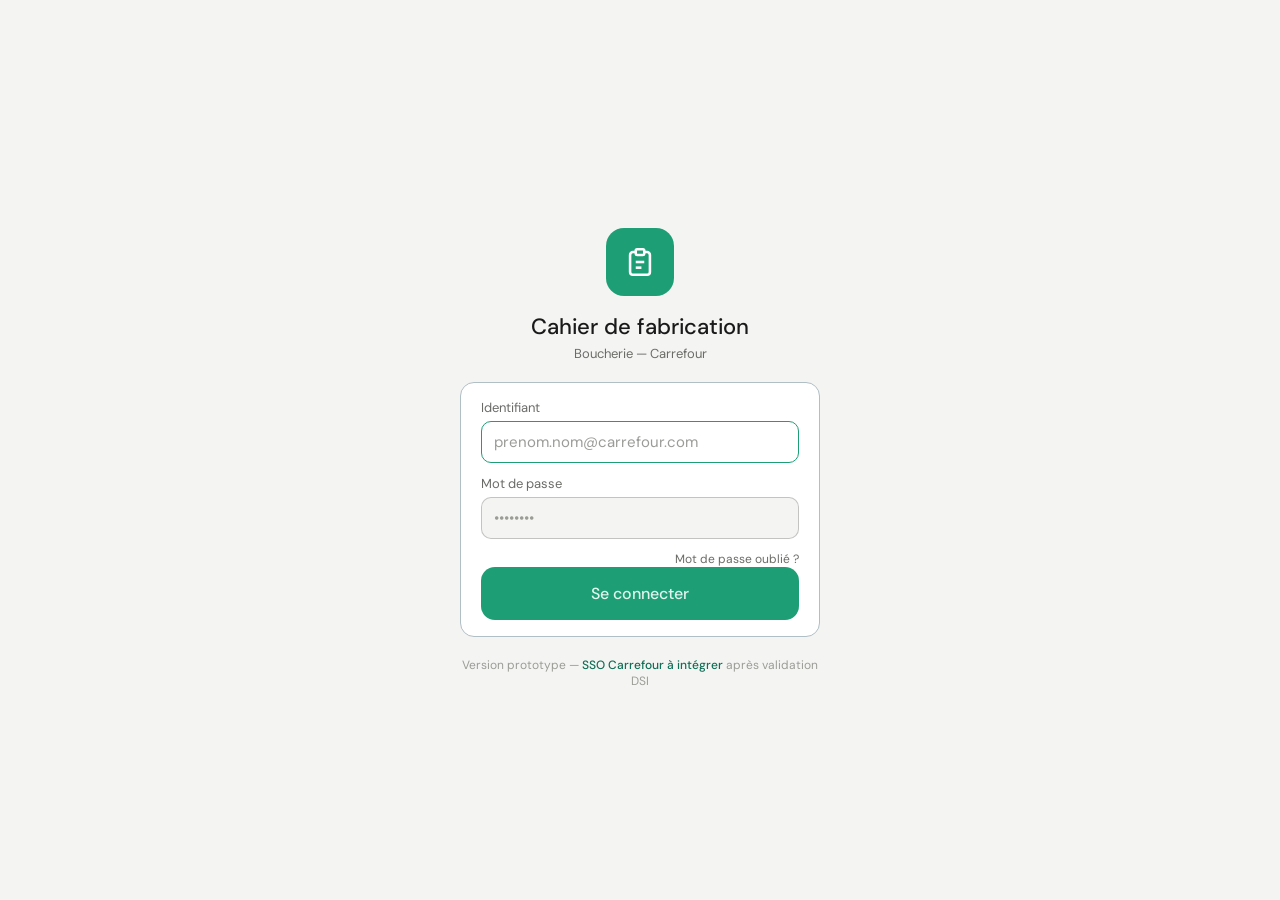
<file: index.html>
<!DOCTYPE html>
<html lang="fr">
<head>
  <meta charset="UTF-8" />
  <meta name="viewport" content="width=device-width, initial-scale=1.0, maximum-scale=1.0" />
  <meta name="theme-color" content="#1D9E75" />
  <meta name="mobile-web-app-capable" content="yes" />
  <meta name="apple-mobile-web-app-capable" content="yes" />
  <meta name="apple-mobile-web-app-status-bar-style" content="default" />
  <title>Cahier de fabrication</title>
  <link rel="manifest" href="manifest.json" />
  <link rel="preconnect" href="https://fonts.googleapis.com" />
  <link href="https://fonts.googleapis.com/css2?family=DM+Sans:wght@400;500&family=DM+Serif+Display&display=swap" rel="stylesheet" />
  <link rel="stylesheet" href="css/style.css" />
</head>
<body class="page-login">

  <div class="login-wrapper">
    <div class="login-logo">
      <div class="logo-icon-box">
        <svg viewBox="0 0 24 24" fill="none" stroke="white" stroke-width="1.8">
          <path d="M9 5H7a2 2 0 0 0-2 2v12a2 2 0 0 0 2 2h10a2 2 0 0 0 2-2V7a2 2 0 0 0-2-2h-2"/>
          <rect x="9" y="3" width="6" height="4" rx="1"/>
          <line x1="9" y1="12" x2="15" y2="12"/>
          <line x1="9" y1="16" x2="13" y2="16"/>
        </svg>
      </div>
      <h1>Cahier de fabrication</h1>
      <p>Boucherie &mdash; Carrefour</p>
    </div>

    <div class="card">
      <div class="field-row">
        <label class="field-label">Identifiant</label>
        <input type="email" id="login-email" placeholder="prenom.nom@carrefour.com" autocomplete="username" />
      </div>
      <div class="field-row">
        <label class="field-label">Mot de passe</label>
        <input type="password" id="login-password" placeholder="••••••••" autocomplete="current-password" />
      </div>
      <div class="forgot-link">Mot de passe oublié ?</div>
      <button class="btn-primary" id="login-btn" onclick="handleLogin()">Se connecter</button>
      <div id="login-error" class="error-msg hidden">Identifiant ou mot de passe incorrect.</div>
    </div>

    <div class="sso-note">Version prototype &mdash; <span>SSO Carrefour à intégrer</span> après validation DSI</div>
  </div>

  <script src="js/app.js"></script>
</body>
</html>
</file>
<file: css/style.css>
*, *::before, *::after { box-sizing: border-box; margin: 0; padding: 0; }

:root {
  --green: #1D9E75;
  --green-light: #E1F5EE;
  --green-dark: #0F6E56;
  --green-text: #085041;
  --blue-light: #E6F1FB;
  --blue-mid: #85B7EB;
  --blue-dark: #0C447C;
  --amber-light: #FAEEDA;
  --amber-dark: #854F0B;
  --coral-light: #FAECE7;
  --coral-dark: #993C1D;
  --red-light: #FCEBEB;
  --red-dark: #A32D2D;
  --bg: #f4f4f2;
  --surface: #ffffff;
  --border: rgba(0,0,0,0.1);
  --border-strong: rgba(0,0,0,0.2);
  --text: #1a1a1a;
  --text-muted: #6b6b68;
  --text-hint: #9b9b97;
  --radius-md: 10px;
  --radius-lg: 14px;
  --font: 'DM Sans', sans-serif;
}

html, body {
  font-family: var(--font);
  font-size: 16px;
  background: var(--bg);
  color: var(--text);
  min-height: 100vh;
  -webkit-font-smoothing: antialiased;
}

/* ---- LAYOUT ---- */
.app-wrapper { max-width: 480px; margin: 0 auto; min-height: 100vh; display: flex; flex-direction: column; }

.app-header {
  display: flex;
  align-items: center;
  justify-content: space-between;
  padding: 1rem 1.25rem 0.75rem;
  background: var(--surface);
  border-bottom: 0.5px solid var(--border);
  position: sticky;
  top: 0;
  z-index: 10;
}

.app-title { font-size: 18px; font-weight: 500; color: var(--text); }
.app-subtitle { font-size: 12px; color: var(--text-muted); margin-top: 2px; }

.main-content { padding: 1.25rem 1rem; flex: 1; display: flex; flex-direction: column; gap: 1rem; }

/* ---- CARD ---- */
.card {
  background: var(--surface);
  border: 1.5px solid #b0bec5;
  border-radius: var(--radius-lg);
  padding: 1rem 1.25rem;
}
.card-title {
  font-size: 11px;
  font-weight: 500;
  color: var(--text-muted);
  text-transform: uppercase;
  letter-spacing: 0.06em;
  margin-bottom: 12px;
}

/* ---- FORM ---- */
.field-row { margin-bottom: 12px; }
.field-row:last-child { margin-bottom: 0; }
.field-label { font-size: 13px; color: var(--text-muted); margin-bottom: 5px; display: block; }

input[type=text], input[type=email], input[type=password], input[type=number], input[type=date] {
  width: 100%;
  height: 42px;
  padding: 0 12px;
  border: 0.5px solid var(--border-strong);
  border-radius: var(--radius-md);
  font-family: var(--font);
  font-size: 15px;
  color: var(--text);
  background: var(--bg);
  outline: none;
  transition: border-color 0.15s;
}
input:focus { border-color: var(--green); background: var(--surface); }
input::placeholder { color: var(--text-hint); }

.two-col { display: grid; grid-template-columns: minmax(0,1fr) minmax(0,1fr); gap: 10px; }

/* ---- BUTTONS ---- */
.btn-primary {
  display: flex;
  align-items: center;
  justify-content: center;
  width: 100%;
  background: var(--green);
  color: var(--green-light);
  border: none;
  border-radius: var(--radius-lg);
  padding: 1rem;
  font-family: var(--font);
  font-size: 16px;
  font-weight: 500;
  cursor: pointer;
  transition: opacity 0.15s, transform 0.1s;
}
.btn-primary:active { opacity: 0.85; transform: scale(0.98); }

.btn-back {
  display: flex;
  align-items: center;
  gap: 4px;
  background: none;
  border: none;
  font-family: var(--font);
  font-size: 14px;
  color: var(--text-muted);
  cursor: pointer;
  padding: 4px 0;
  min-width: 70px;
}

.btn-logout {
  background: none;
  border: none;
  color: var(--text-muted);
  cursor: pointer;
  padding: 4px;
  display: flex;
  align-items: center;
}

/* ---- LOGIN PAGE ---- */
.login-wrapper {
  max-width: 400px;
  margin: 0 auto;
  padding: 3rem 1.25rem 2rem;
  display: flex;
  flex-direction: column;
  gap: 1.25rem;
  min-height: 100vh;
  justify-content: center;
}

.login-logo { text-align: center; }
.logo-icon-box {
  width: 68px;
  height: 68px;
  border-radius: 18px;
  background: var(--green);
  display: flex;
  align-items: center;
  justify-content: center;
  margin: 0 auto 1rem;
}
.logo-icon-box svg { width: 34px; height: 34px; }
.login-logo h1 { font-size: 22px; font-weight: 500; color: var(--text); }
.login-logo p { font-size: 13px; color: var(--text-muted); margin-top: 4px; }

.forgot-link { text-align: right; font-size: 12px; color: var(--text-muted); margin-top: 4px; cursor: pointer; }
.sso-note { text-align: center; font-size: 12px; color: var(--text-hint); }
.sso-note span { color: var(--green-dark); font-weight: 500; }

/* ---- ACCUEIL PAGE ---- */
.btn-add-main {
  display: flex;
  align-items: center;
  justify-content: center;
  gap: 12px;
  width: 100%;
  background: var(--green);
  color: var(--green-light);
  border: none;
  border-radius: var(--radius-lg);
  padding: 1.1rem 1rem;
  font-family: var(--font);
  font-size: 17px;
  font-weight: 500;
  cursor: pointer;
  transition: opacity 0.15s;
}
.btn-add-main:active { opacity: 0.85; }
.btn-add-plus { font-size: 26px; font-weight: 400; line-height: 1; }

.choices-panel {
  background: var(--surface);
  border: 0.5px solid var(--border);
  border-radius: var(--radius-lg);
  overflow: hidden;
}
.choice-item {
  display: flex;
  align-items: center;
  gap: 12px;
  width: 100%;
  background: none;
  border: none;
  border-bottom: 0.5px solid var(--border);
  padding: 0.9rem 1.25rem;
  font-family: var(--font);
  font-size: 15px;
  color: var(--text);
  cursor: pointer;
  text-align: left;
  transition: background 0.1s;
}
.choice-item:last-child { border-bottom: none; }
.choice-item:active { background: var(--bg); }
.choice-dot { width: 10px; height: 10px; border-radius: 50%; flex-shrink: 0; }
.dot-prep { background: var(--green); }
.dot-mar { background: #EF9F27; }
.dot-farce { background: #D85A30; }

.section-header { display: flex; align-items: center; justify-content: space-between; padding: 0 2px; }
.section-title { font-size: 13px; font-weight: 500; color: var(--text-muted); text-transform: uppercase; letter-spacing: 0.05em; }

.month-group { margin-bottom: 0.5rem; }
.month-label {
  font-size: 12px;
  font-weight: 500;
  color: var(--text-muted);
  padding: 0 2px 6px;
  border-bottom: 0.5px solid var(--border);
  margin-bottom: 6px;
}

.fab-item {
  background: var(--surface);
  border: 0.5px solid var(--border);
  border-radius: var(--radius-md);
  padding: 0.8rem 1rem;
  margin-bottom: 6px;
  display: flex;
  align-items: center;
  justify-content: space-between;
  cursor: pointer;
  transition: background 0.1s;
}
.fab-item:active { background: var(--bg); }
.fab-name { font-size: 14px; font-weight: 500; color: var(--text); margin-bottom: 2px; }
.fab-meta { font-size: 12px; color: var(--text-muted); }

.fab-badge {
  font-size: 11px;
  font-weight: 500;
  padding: 3px 9px;
  border-radius: 20px;
  white-space: nowrap;
  flex-shrink: 0;
  margin-left: 8px;
}
.badge-prep { background: var(--green-light); color: var(--green-dark); }
.badge-mar { background: var(--amber-light); color: var(--amber-dark); }
.badge-farce { background: var(--coral-light); color: var(--coral-dark); }

/* ---- SAISIE PAGE ---- */
.type-badge {
  display: inline-block;
  font-size: 12px;
  font-weight: 500;
  padding: 4px 12px;
  border-radius: 20px;
  margin-bottom: 14px;
  background: var(--green-light);
  color: var(--green-dark);
}
.type-badge.mar { background: var(--amber-light); color: var(--amber-dark); }
.type-badge.farce { background: var(--coral-light); color: var(--coral-dark); }

.ingredient-item {
  background: var(--bg);
  border: 0.5px solid var(--border);
  border-radius: var(--radius-md);
  padding: 0.75rem 1rem;
  margin-bottom: 8px;
}
.ing-header { display: flex; align-items: center; justify-content: space-between; margin-bottom: 8px; }
.ing-name-label { font-size: 14px; font-weight: 500; color: var(--text); }
.ing-delete {
  background: none;
  border: none;
  color: var(--text-muted);
  cursor: pointer;
  font-size: 16px;
  padding: 0;
  line-height: 1;
}
.ing-fields { display: grid; grid-template-columns: minmax(0,1fr) minmax(0,1fr); gap: 8px; }
.ing-field label { font-size: 11px; color: var(--text-muted); display: block; margin-bottom: 3px; }
.ing-field input { height: 36px; font-size: 13px; }

.scan-input-row { display: flex; gap: 8px; margin-bottom: 8px; }
.scan-input-row input { flex: 1; }
.btn-scan {
  width: 42px;
  height: 42px;
  flex-shrink: 0;
  background: var(--blue-light);
  border: 0.5px solid var(--blue-mid);
  border-radius: var(--radius-md);
  color: var(--blue-dark);
  cursor: pointer;
  display: flex;
  align-items: center;
  justify-content: center;
}

.btn-photo {
  display: flex;
  align-items: center;
  justify-content: center;
  gap: 8px;
  width: 100%;
  background: var(--bg);
  border: 0.5px solid var(--border-strong);
  border-radius: var(--radius-md);
  padding: 0.7rem 1rem;
  font-family: var(--font);
  font-size: 14px;
  color: var(--text-muted);
  cursor: pointer;
}

.scan-feedback {
  background: var(--green-light);
  color: var(--green-dark);
  border-radius: var(--radius-md);
  padding: 8px 12px;
  font-size: 13px;
  font-weight: 500;
  margin-bottom: 8px;
}

.photo-preview { margin-top: 10px; border-radius: var(--radius-md); overflow: hidden; }
.photo-preview img { width: 100%; border-radius: var(--radius-md); display: block; }

/* ---- DETAIL PAGE ---- */
.detail-name { font-size: 20px; font-weight: 500; color: var(--text); margin-bottom: 14px; }
.info-grid { display: grid; grid-template-columns: minmax(0,1fr) minmax(0,1fr); gap: 10px; margin-bottom: 12px; }
.info-block { display: flex; flex-direction: column; gap: 3px; }
.info-label { font-size: 12px; color: var(--text-muted); }
.info-value { font-size: 15px; font-weight: 500; color: var(--text); }

.conformity-row { display: flex; align-items: center; gap: 8px; margin-top: 10px; }
.conformity-dot { width: 10px; height: 10px; border-radius: 50%; background: #639922; flex-shrink: 0; }
.conformity-dot.warn { background: #EF9F27; }
.conformity-text { font-size: 13px; color: #3B6D11; font-weight: 500; }
.conformity-text.warn { color: var(--amber-dark); }

.ing-row {
  display: flex;
  align-items: center;
  justify-content: space-between;
  padding: 10px 0;
  border-bottom: 0.5px solid var(--border);
}
.ing-row:last-child { border-bottom: none; padding-bottom: 0; }
.ing-row-name { font-size: 14px; font-weight: 500; color: var(--text); margin-bottom: 2px; }
.ing-row-meta { font-size: 12px; color: var(--text-muted); }

.dlc-badge {
  font-size: 12px;
  font-weight: 500;
  padding: 3px 9px;
  border-radius: 20px;
  white-space: nowrap;
  flex-shrink: 0;
  margin-left: 8px;
}
.dlc-ok { background: #EAF3DE; color: #3B6D11; }
.dlc-warn { background: var(--amber-light); color: var(--amber-dark); }
.dlc-expired { background: var(--red-light); color: var(--red-dark); }

.photo-zone {
  background: var(--bg);
  border: 0.5px dashed var(--border-strong);
  border-radius: var(--radius-md);
  height: 110px;
  display: flex;
  flex-direction: column;
  align-items: center;
  justify-content: center;
  gap: 6px;
  color: var(--text-hint);
  font-size: 13px;
}

/* ---- UTILITAIRES ---- */
.hidden { display: none !important; }
.error-msg { font-size: 13px; color: var(--red-dark); text-align: center; margin-top: 8px; }
.empty-state { text-align: center; color: var(--text-hint); font-size: 14px; padding: 2rem 0; }
</file>
